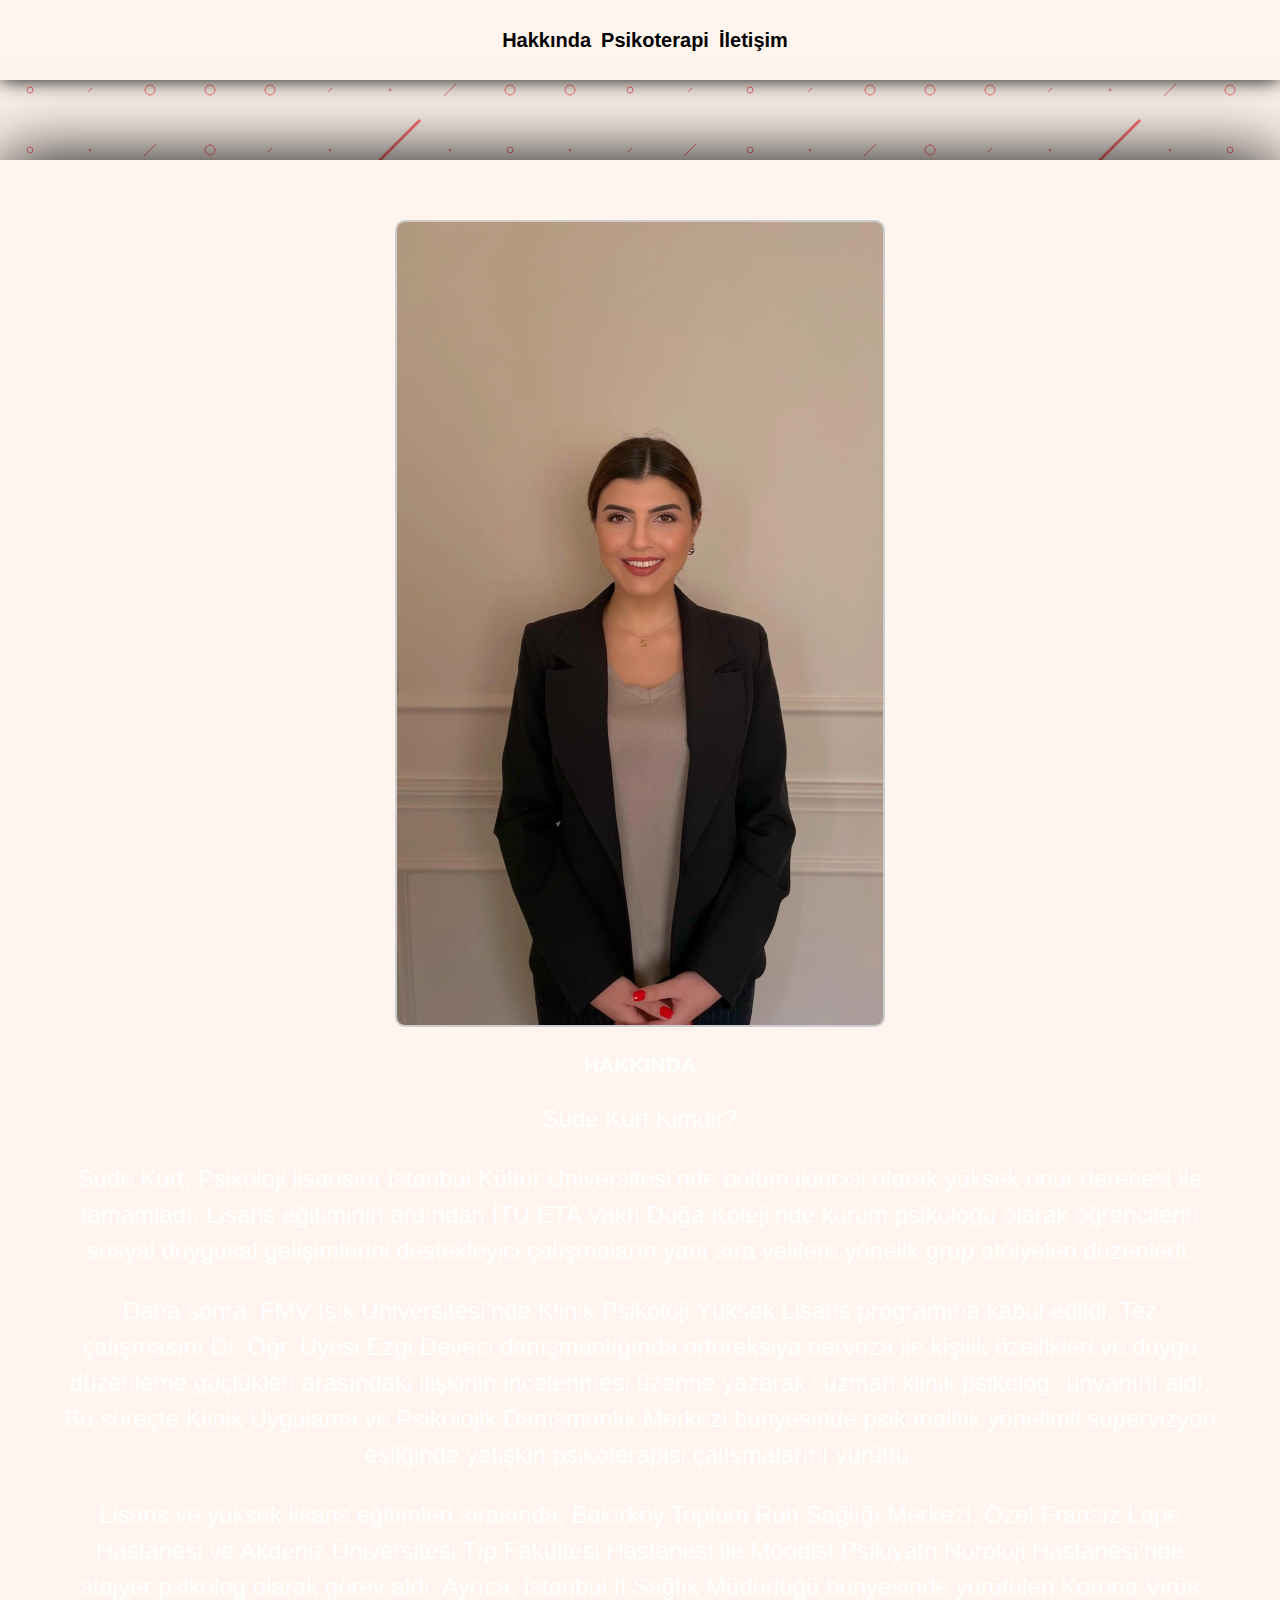
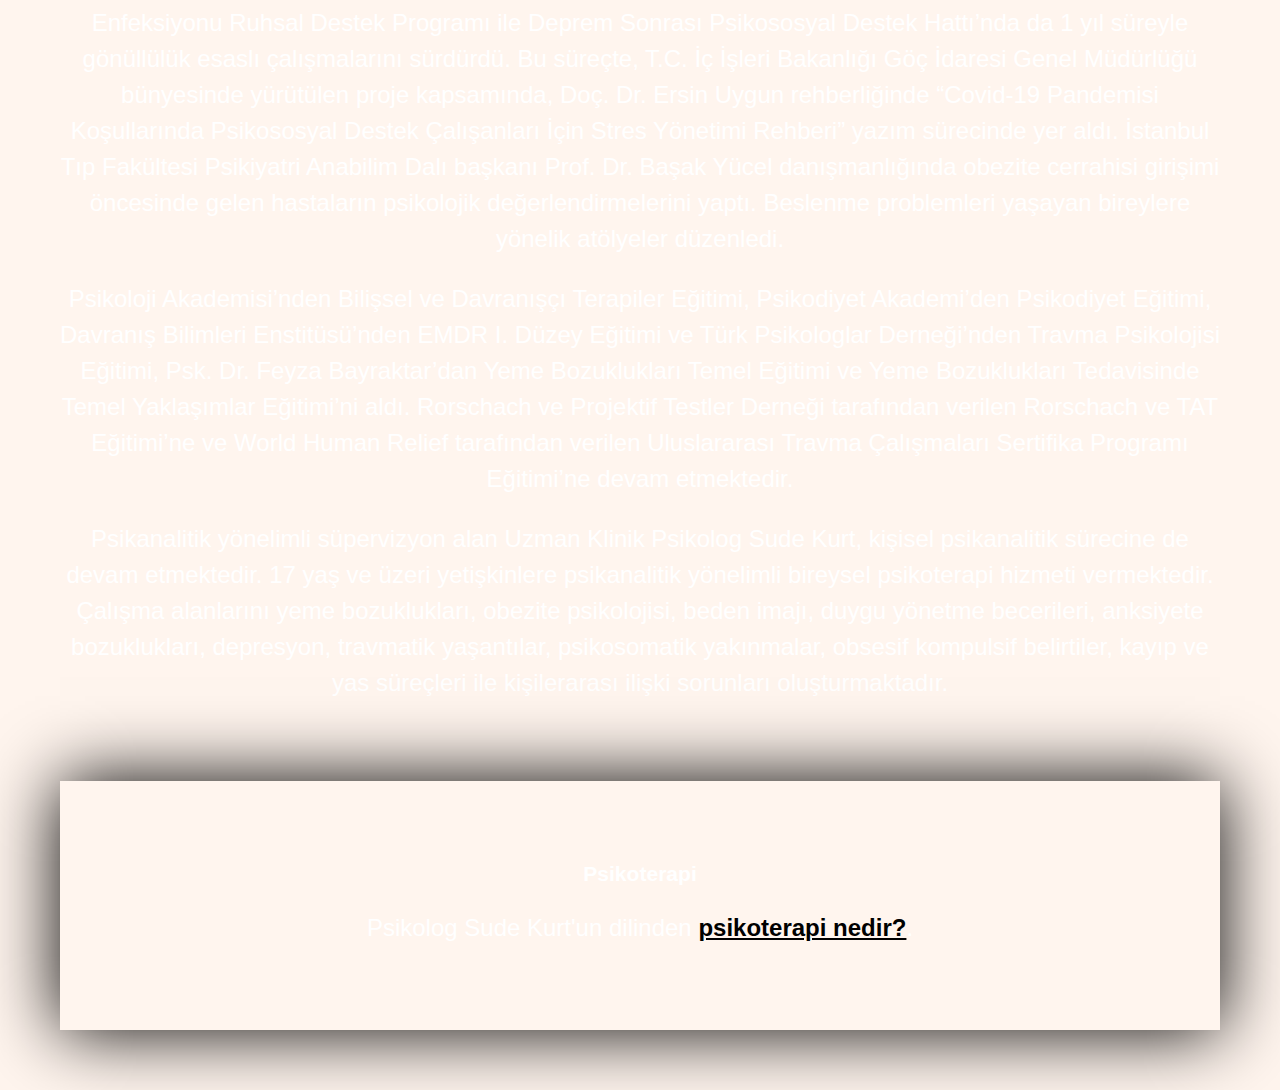
<file: index.html>
<!DOCTYPE html>
<html>
<head>
  <link rel="stylesheet" href="styles.css">
  <title>Psikolog Sude Karakurt</title>
  <meta name="description" content="Psikolog Sude Kurt, İstanbul Beşiktaş'ta uzman klinik psikolog olarak hizmet vermektedir. Psikoterapi, danışmanlık ve diğer hizmetler hakkında detaylı bilgi alabilirsiniz.">
  <meta name="keywords" content="Psikolog, Sude Kurt, İstanbul, Beşiktaş, psikoterapi, danışmanlık">
  <meta name="author" content="Sude Kurt">
  <meta charset="UTF-8">
  <meta name="viewport" content="width=device-width, initial-scale=1, shrink-to-fit=no">
    <meta name="robots" content="index,follow">
    <meta name="viewport" content="width=device-width, initial-scale=1.0">
    <meta http-equiv="X-UA-Compatible" content="IE=edge">
    <meta http-equiv="Content-Security-Policy" content="upgrade-insecure-requests">
    <link rel="canonical" href="https://www.usakarkhepsikoloji.com/hakkımda">
    <link rel="stylesheet" href="https://stackpath.bootstrapcdn.com/bootstrap/4.5.0/css/bootstrap.min.css" integrity="sha384-9aIt2nRpC12Uk9gS9baDl411NQApFmC26EwAOH8WgZl5MYYxFfc+NcPb1dKGj7Sk" crossorigin="anonymous">
    <link rel="stylesheet" type="text/css" href="style.css">
    <link rel="shortcut icon" type="image/x-icon" href="favicon.ico">
</head>
  <body>

    <nav style="background-color: #fff5ee ; padding: 10px;">
  <div style="display: flex; align-items: center; justify-content: space-between;">
    <ul style="list-style-type: none; margin: 0; padding: 0; display: flex;">
      
      <li><a href="index.html" style="color: black; margin-left: 10px;"><b>Hakkında</b></a></li>
      <li><a href="service.html" style="color: black; margin-left: 10px;"><b>Psikoterapi</b></a></li>
      <li><a href="contact.html" style="color: black; margin-left: 10px;"><b>İletişim</b></a></li>
    </ul>
  </div>
</nav>

    
<div class="container mt-5">
  <section id="about">
    <section style="text-align: center; font-size:large">
      <div style="text-align:center;">
        <div style="position:relative; display:inline-block;">
          <img src="pic1.webp" style="border: 2px solid #ccc; border-radius: 10px; max-width: 50%; height: auto;">
        </div>
          </div>
        <h3>HAKKINDA</h3>
      <p>Sude Kurt Kimdir?</p>
        <p>Sude Kurt, Psikoloji lisansını İstanbul Kültür Üniversitesi’nde bölüm ikincisi olarak yüksek onur derecesi ile tamamladı. Lisans eğitiminin ardından İTÜ ETA Vakfı Doğa Koleji’nde kurum psikoloğu olarak öğrencilerin sosyal duygusal gelişimlerini destekleyici çalışmaların yanı sıra velilere yönelik grup atölyeleri düzenledi.</p>
        <p>Daha sonra, FMV Işık Üniversitesi’nde Klinik Psikoloji Yüksek Lisans programına kabul edildi. Tez çalışmasını Dr. Öğr. Üyesi Ezgi Deveci danışmanlığında ortoreksiya nervoza ile kişilik özellikleri ve duygu düzenleme güçlükleri arasındaki ilişkinin incelenmesi üzerine yazarak ‘’uzman klinik psikolog’’ unvanını aldı. Bu süreçte Klinik Uygulama ve Psikolojik Danışmanlık Merkezi bünyesinde psikanalitik yönelimli süpervizyon eşliğinde yetişkin psikoterapisi çalışmalarını yürüttü.</p>
        <p>Lisans ve yüksek lisans eğitimleri sırasında; Bakırköy Toplum Ruh Sağlığı Merkezi, Özel Fransız Lape Hastanesi ve Akdeniz Üniversitesi Tıp Fakültesi Hastanesi ile Moodist Psikiyatri Nöroloji Hastanesi’nde stajyer psikolog olarak görev aldı. Ayrıca, İstanbul İl Sağlık Müdürlüğü bünyesinde yürütülen Korona Virüs Enfeksiyonu Ruhsal Destek Programı ile Deprem Sonrası Psikososyal Destek Hattı’nda da 1 yıl süreyle gönüllülük esaslı çalışmalarını sürdürdü. Bu süreçte, T.C. İç İşleri Bakanlığı Göç İdaresi Genel Müdürlüğü bünyesinde yürütülen proje kapsamında, Doç. Dr. Ersin Uygun rehberliğinde “Covid-19 Pandemisi Koşullarında Psikososyal Destek Çalışanları İçin Stres Yönetimi Rehberi” yazım sürecinde yer aldı. İstanbul Tıp Fakültesi Psikiyatri Anabilim Dalı başkanı Prof. Dr. Başak Yücel danışmanlığında obezite cerrahisi girişimi öncesinde gelen hastaların psikolojik değerlendirmelerini yaptı. Beslenme problemleri yaşayan bireylere yönelik atölyeler düzenledi.</p>
        
      <p>Psikoloji Akademisi’nden Bilişsel ve Davranışçı Terapiler Eğitimi, Psikodiyet Akademi’den Psikodiyet Eğitimi, Davranış Bilimleri Enstitüsü’nden EMDR I. Düzey Eğitimi ve Türk Psikologlar Derneği’nden Travma Psikolojisi Eğitimi, Psk. Dr. Feyza Bayraktar’dan Yeme Bozuklukları Temel Eğitimi ve Yeme Bozuklukları Tedavisinde Temel Yaklaşımlar Eğitimi’ni aldı. Rorschach ve Projektif Testler Derneği tarafından verilen Rorschach ve TAT Eğitimi’ne ve World Human Relief tarafından verilen Uluslararası Travma Çalışmaları Sertifika Programı Eğitimi’ne devam etmektedir.</p>
        
    <p>Psikanalitik yönelimli süpervizyon alan Uzman Klinik Psikolog Sude Kurt, kişisel psikanalitik sürecine de devam etmektedir. 17 yaş ve üzeri yetişkinlere psikanalitik yönelimli bireysel psikoterapi hizmeti vermektedir. Çalışma alanlarını yeme bozuklukları, obezite psikolojisi, beden imajı, duygu yönetme becerileri, anksiyete bozuklukları, depresyon, travmatik yaşantılar, psikosomatik yakınmalar, obsesif kompulsif belirtiler, kayıp ve yas süreçleri ile kişilerarası ilişki sorunları oluşturmaktadır.
        </p>

        <div class="container mt-5">
    <section id="more">
      <section style="text-align: center; font-size:large">
        <div style="text-align:center;">
          </div>
        <h3>Psikoterapi</h3>
        <p> Psikolog Sude Kurt'un dilinden <strong><a href="service.html" style="color:black; font-weight:bold;">psikoterapi nedir?</a></strong>.</p>        
        </p>
        <script src="script.js"></script>
</body>
</html>
</file>
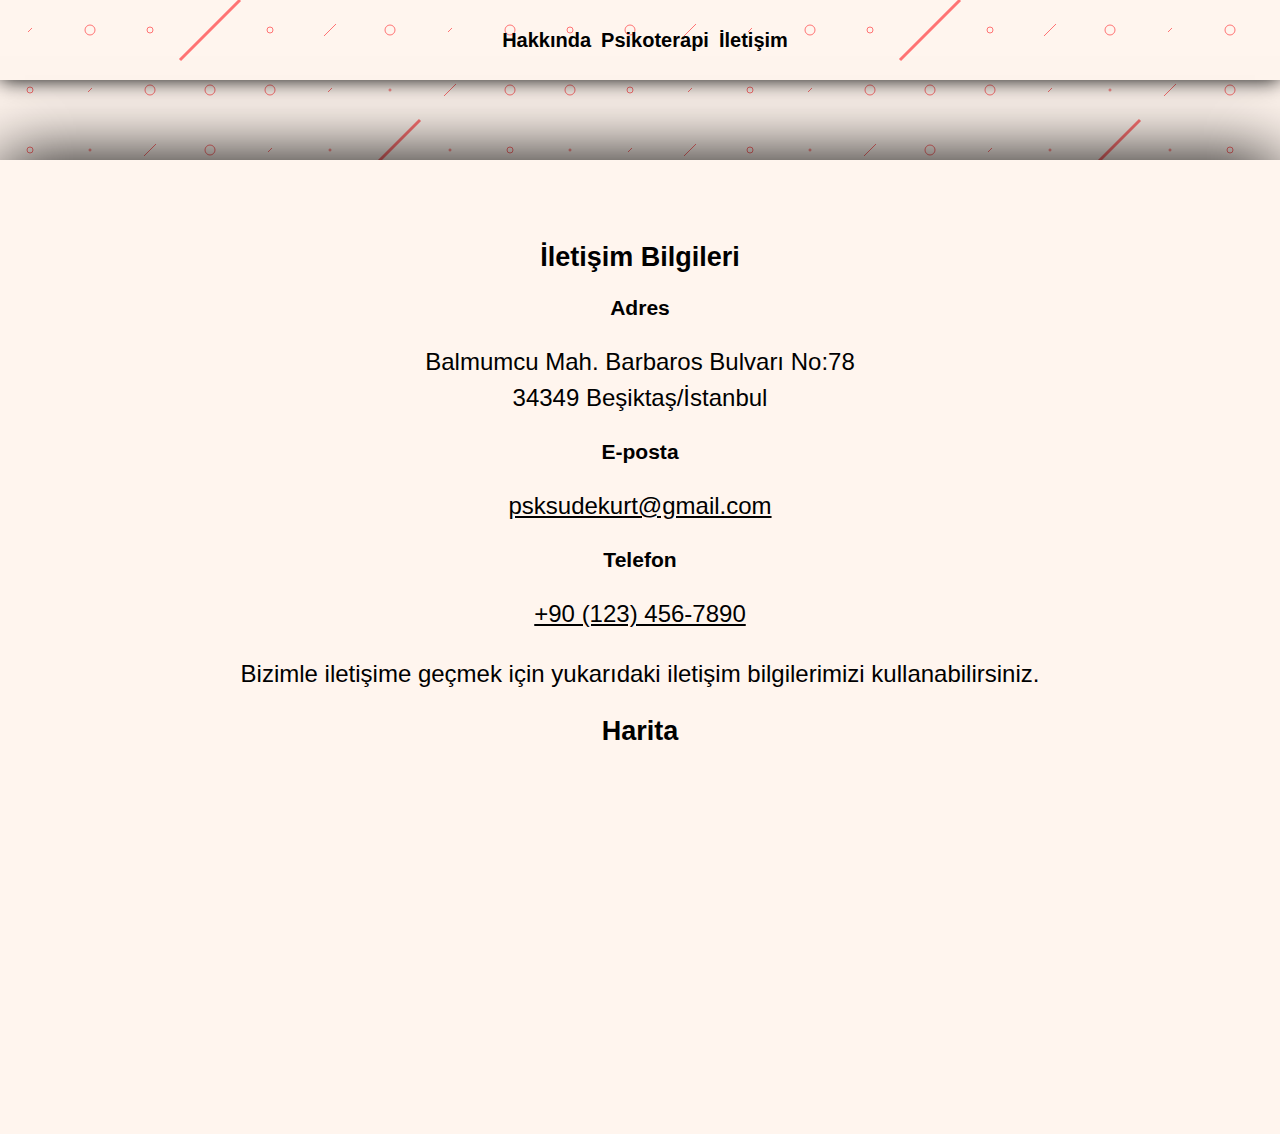
<file: contact.html>
<!DOCTYPE html>
<html>
<head>
  <link rel="stylesheet" href="styles.css">
  <title>Psikolog Şablonu</title>
  <!DOCTYPE html>
  <html lang="en">
  <head>
    <link rel="stylesheet" href="styles.css">
    <title>Psikolog Sude Karakurt</title>
    <meta name="description" content="Psikolog Sude Kurt, İstanbul Beşiktaş'ta uzman klinik psikolog olarak hizmet vermektedir. Psikoterapi, danışmanlık ve diğer hizmetler hakkında detaylı bilgi alabilirsiniz.">
    <meta name="keywords" content="Psikolog, Sude Kurt, İstanbul, Beşiktaş, psikoterapi, danışmanlık">
    <meta name="author" content="Sude Kurt">
    <meta charset="UTF-8">
    <meta name="viewport" content="width=device-width, initial-scale=1, shrink-to-fit=no">
      <meta name="robots" content="index,follow">
      <meta name="viewport" content="width=device-width, initial-scale=1.0">
      <meta http-equiv="X-UA-Compatible" content="IE=edge">
      <meta http-equiv="Content-Security-Policy" content="upgrade-insecure-requests">
      <link rel="canonical" href="https://www.usakarkhepsikoloji.com/hakkımda">
      <link rel="stylesheet" href="https://stackpath.bootstrapcdn.com/bootstrap/4.5.0/css/bootstrap.min.css" integrity="sha384-9aIt2nRpC12Uk9gS9baDl411NQApFmC26EwAOH8WgZl5MYYxFfc+NcPb1dKGj7Sk" crossorigin="anonymous">
      <link rel="stylesheet" type="text/css" href="style.css">
      <link rel="shortcut icon" type="image/x-icon" href="favicon.ico">
  </head>
  <body>

    <nav style="background-color: transparent; padding: 10px;">
  <div style="display: flex; align-items: center; justify-content: space-between;">
    <ul style="list-style-type: none; margin: 0; padding: 0; display: flex;">
      
      <li><a href="index.html" style="color: black; margin-left: 10px;"><b>Hakkında</b></a></li>
      <li><a href="service.html" style="color: black; margin-left: 10px;"><b>Psikoterapi</b></a></li>
      <li><a href="contact.html" style="color: black; margin-left: 10px;"><b>İletişim</b></a></li>
    </ul>
  </div>
</nav>
        <script src="script.js"></script>
  <div class="container mt-5">
    <section id="about">
      <section style="text-align: center; font-size:large">
        <div style="text-align:center;">
            <section class="contact-info">
                <h2 style="color: black;">İletişim Bilgileri</h2>
              
                <div class="info-item">
                  <h3 style="color: black;">Adres</h3>
                  <p style="color: black;">Balmumcu Mah. Barbaros Bulvarı No:78<br>34349 Beşiktaş/İstanbul</p>
                </div>
              
                <div class="info-item">
                  <h3 style="color: black;">E-posta</h3>
                  <p style="color: black;"><a href="mailto:psksudekurt@gmail.com" style="color: black;">psksudekurt@gmail.com</a></p>
                </div>
                
                <div class="info-item">
                  <h3 style="color: black">Telefon</h3>
                  <p style="color: black;"><a href="tel:+901234567890" style="color: black;">+90 (123) 456-7890</a></p>
                </div>
              
                <p style="color: black;">Bizimle iletişime geçmek için yukarıdaki iletişim bilgilerimizi kullanabilirsiniz.</p>
              </section>
        <section class="map">
          <section>
            <h2 style="color:black">Harita</h2>
            <div style="overflow:hidden;">
              <iframe src="https://www.google.com/maps/embed?pb=!1m18!1m12!1m3!1d3008.3109371834626!2d29.009522751412636!3d41.06219547919376!2m3!1f0!2f0!3f0!3m2!1i1024!2i768!4f13.1!3m3!1m2!1s0x14cab64d9ae73f29%3A0xb8d964f90c84e775!2zQmFsbXVtY3UsIEJhcmJhcm9zIEJsdi4gTm86NzgsIDM0MzQ5IEJlxZ9pa3RhxZ8vxLBzdGFuYnVs!5e0!3m2!1str!2str!4v1677426705956!5m2!1str!2str" width="100%" height="300" style="border:0;" allowfullscreen="" loading="lazy" referrerpolicy="no-referrer-when-downgrade"></iframe>
            </div>
          </section>
          
    </body>
</html>
</file>
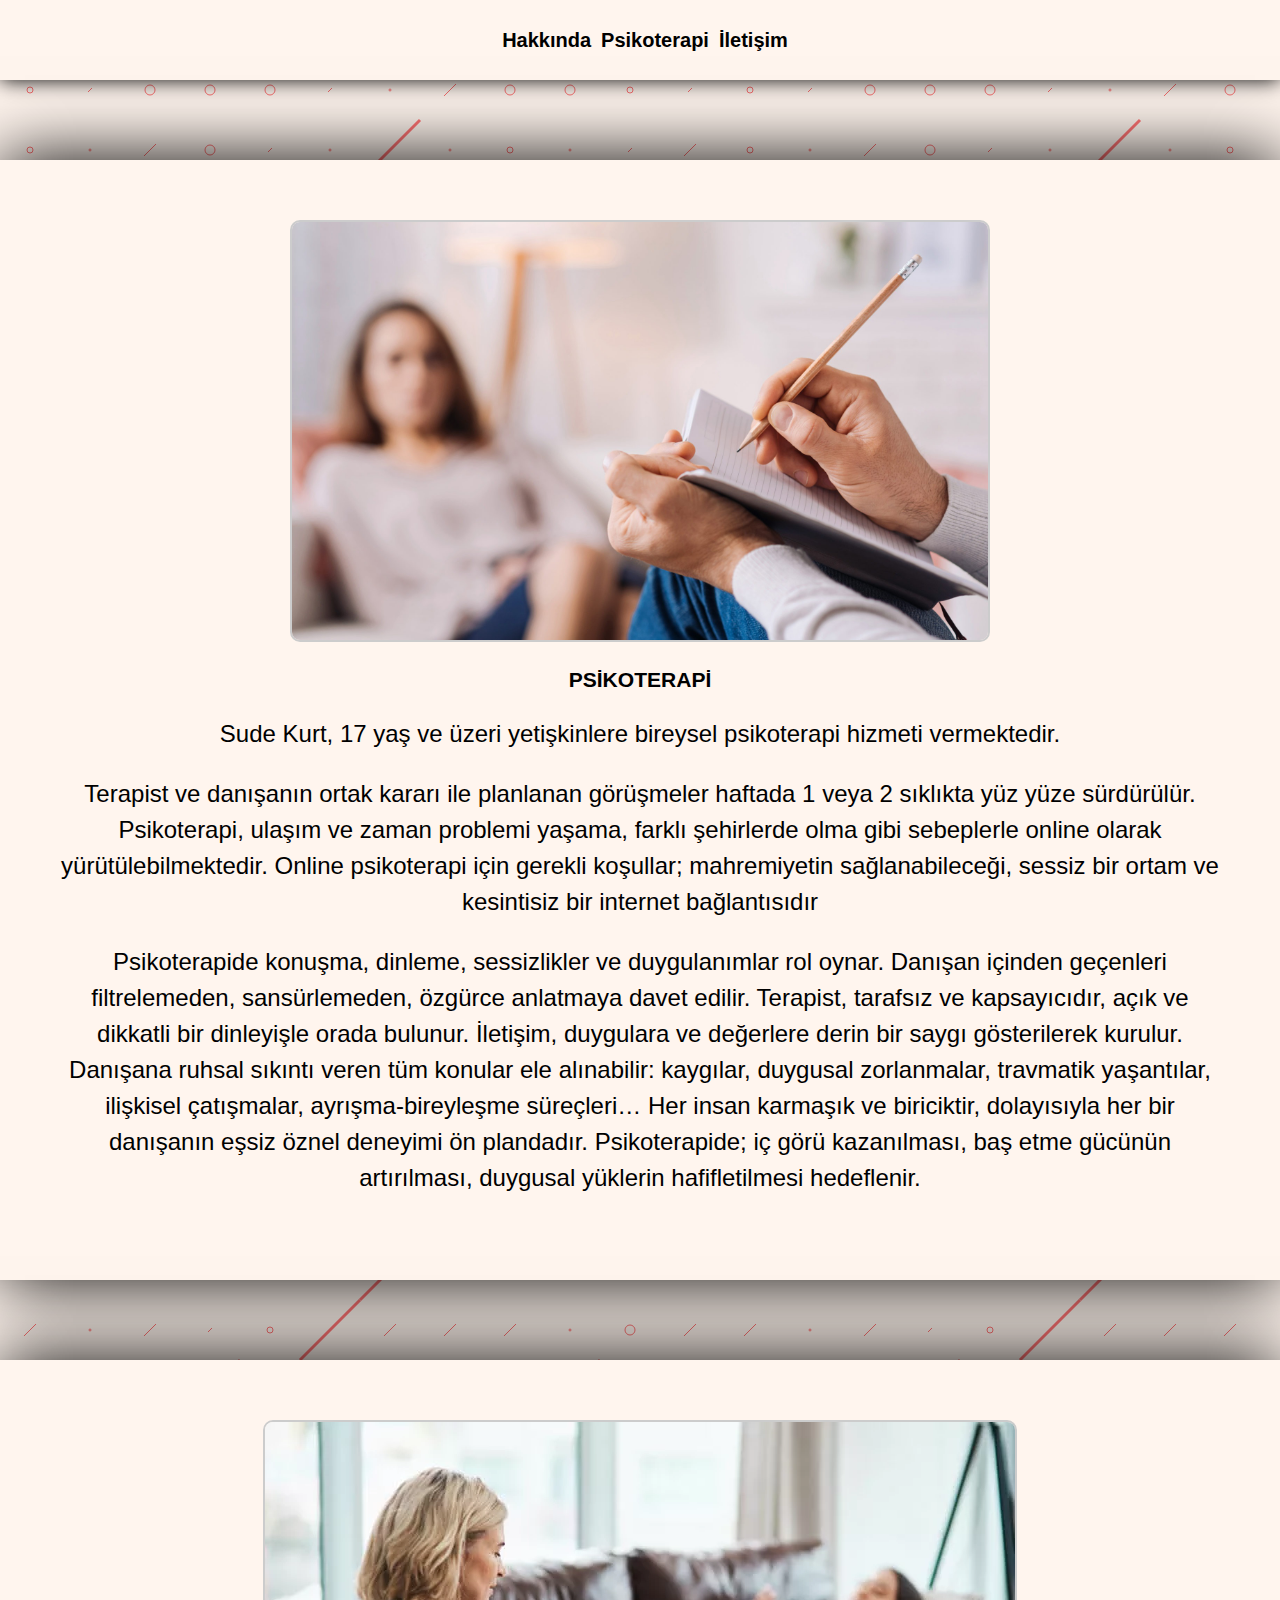
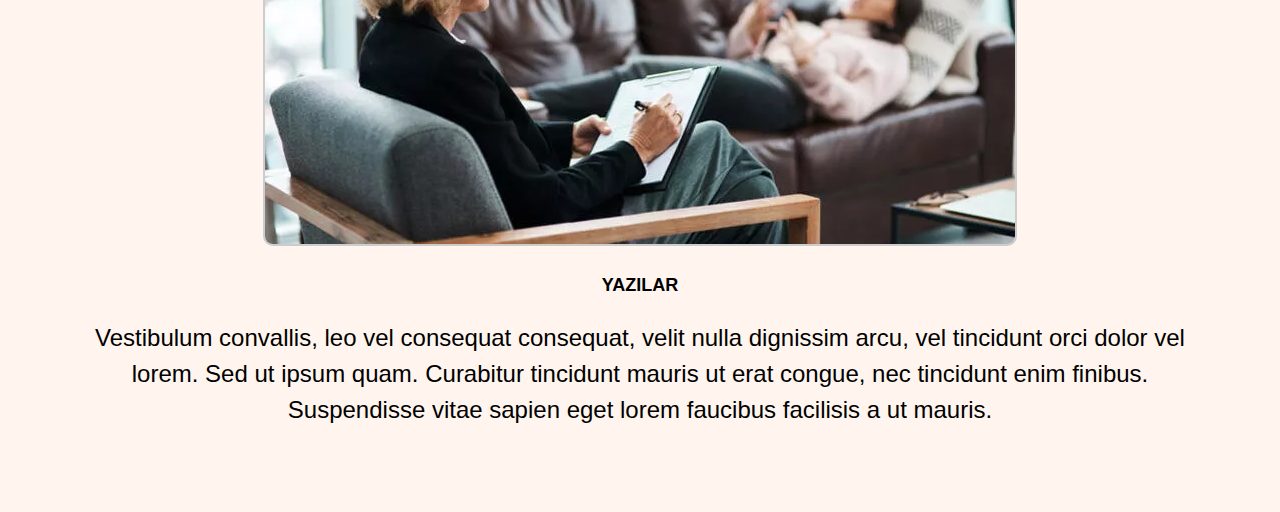
<file: service.html>
<!DOCTYPE html>
<html>
<head>
  <link rel="stylesheet" href="styles.css">
  <title>Psikolog Sude Karakurt</title>
  <meta name="description" content="Psikolog Sude Kurt, İstanbul Beşiktaş'ta uzman klinik psikolog olarak hizmet vermektedir. Psikoterapi, danışmanlık ve diğer hizmetler hakkında detaylı bilgi alabilirsiniz.">
  <meta name="keywords" content="Psikolog, Sude Kurt, İstanbul, Beşiktaş, psikoterapi, danışmanlık">
  <meta name="author" content="Sude Kurt">
  <meta charset="UTF-8">
  <meta name="viewport" content="width=device-width, initial-scale=1, shrink-to-fit=no">
    <meta name="robots" content="index,follow">
    <meta name="viewport" content="width=device-width, initial-scale=1.0">
    <meta http-equiv="X-UA-Compatible" content="IE=edge">
    <meta http-equiv="Content-Security-Policy" content="upgrade-insecure-requests">
    <link rel="canonical" href="https://www.usakarkhepsikoloji.com/hakkımda">
    <link rel="stylesheet" href="https://stackpath.bootstrapcdn.com/bootstrap/4.5.0/css/bootstrap.min.css" integrity="sha384-9aIt2nRpC12Uk9gS9baDl411NQApFmC26EwAOH8WgZl5MYYxFfc+NcPb1dKGj7Sk" crossorigin="anonymous">
    <link rel="stylesheet" type="text/css" href="style.css">
    <link rel="shortcut icon" type="image/x-icon" href="favicon.ico">
   
  </head>
  <body>

    <nav style="background-color: #fff5ee ; padding: 10px;">
      <div style="display: flex; align-items: center; justify-content: space-between;">
        <ul style="list-style-type: none; margin: 0; padding: 0; display: flex;">
      
      <li><a href="index.html" style="color: black; margin-left: 10px;"><b>Hakkında</b></a></li>
      <li><a href="service.html" style="color: black; margin-left: 10px;"><b>Psikoterapi</b></a></li>
      <li><a href="contact.html" style="color: black; margin-left: 10px;"><b>İletişim</b></a></li>
    </ul>
  </div>
</nav>
        <div class="container mt-5">
          <section id="psiko">
            <section style="text-align: center; font-size:large">
              <div style="text-align:center;">
                <img src="ornek1.jpg" style="border: 2px solid #ccc; border-radius: 10px; max-width: 60%; height: auto;">
                </div>
              <h3 style="color: black">PSİKOTERAPİ</h3>
              <p style="color: black">Sude Kurt, 17 yaş ve üzeri yetişkinlere bireysel psikoterapi hizmeti vermektedir.</p>
              <p style="color: black"> Terapist ve danışanın ortak kararı ile planlanan görüşmeler haftada 1 veya 2 sıklıkta yüz yüze sürdürülür. Psikoterapi, ulaşım ve zaman problemi yaşama, farklı şehirlerde olma gibi sebeplerle online olarak yürütülebilmektedir. Online psikoterapi için gerekli koşullar; mahremiyetin sağlanabileceği, sessiz bir ortam ve kesintisiz bir internet bağlantısıdır</p>
              <P style="color: black">Psikoterapide konuşma, dinleme, sessizlikler ve duygulanımlar rol oynar. Danışan içinden geçenleri filtrelemeden, sansürlemeden, özgürce anlatmaya davet edilir. Terapist, tarafsız ve kapsayıcıdır, açık ve dikkatli bir dinleyişle orada bulunur. İletişim, duygulara ve değerlere derin bir saygı gösterilerek kurulur. Danışana ruhsal sıkıntı veren tüm konular ele alınabilir: kaygılar, duygusal zorlanmalar, travmatik yaşantılar, ilişkisel çatışmalar, ayrışma-bireyleşme süreçleri… Her insan karmaşık ve biriciktir, dolayısıyla her bir danışanın eşsiz öznel deneyimi ön plandadır. Psikoterapide; iç görü kazanılması, baş etme gücünün artırılması, duygusal yüklerin hafifletilmesi hedeflenir.</P>    
              
    </div>
  <div class="container mt-5">
    <section id="write">
      <section style="text-align: center; font-size:large">
        <div style="text-align:center;">
          </div>
          <img src="ornek2.webp" alt="" style="border: 2px solid #ccc; border-radius: 10px; max-width: 100%; height: auto;">
          <H4 style="color: black">YAZILAR</H4>
          <p style="color: black">Vestibulum convallis, leo vel consequat consequat, velit nulla dignissim arcu, vel tincidunt orci dolor vel lorem. Sed ut ipsum quam. Curabitur tincidunt mauris ut erat congue, nec tincidunt enim finibus. Suspendisse vitae sapien eget lorem faucibus facilisis a ut mauris.</p>
        </body>
        </html>
</file>
<file: styles.css>
body {
  background-color: #BF4C41;
  margin: 0;
  padding: 0;
  font-family: sans-serif;
  color: #FFFFFF;
  max-width: 100%;
}


.info-item p a {
  color: white;
}
  
  
nav {
  background-color: #BF4C41;
  color: white;
  display: flex;
  flex-direction: column;
  justify-content: center;
  align-items: center;
  padding: 10px 5px;
  box-shadow: 0px 2px 5px rgba(0, 0, 0, 0.1);
}

nav p {
  font-size: 1.2em;
  font-weight: bold;
}

  
  nav h3 {
    margin: 0;
    font-size: 20px;
  }
  
  nav a {
    color: white;
    text-decoration: none;
    font-size: 20px;
  }
  
  nav a:hover {
    text-decoration: underline;
  }
  
  .container {
    max-width: 100%;
    margin: 0 auto;
    padding: 5% 3%;
    text-align: center
  }
</file>
<file: style.css>
body {
background-image: url("data:image/svg+xml,%3csvg xmlns='http://www.w3.org/2000/svg' version='1.1' xmlns:xlink='http://www.w3.org/1999/xlink' xmlns:svgjs='http://svgjs.com/svgjs' width='1440' height='560' preserveAspectRatio='none' viewBox='0 0 1440 560'%3e%3cg mask='url(%26quot%3b%23SvgjsMask1057%26quot%3b)' fill='none'%3e%3crect width='1440' height='560' x='0' y='0' fill='rgba(255%2c 245%2c 238%2c 1)'%3e%3c/rect%3e%3cuse xlink:href='%23SvgjsSymbol1064' x='0' y='0'%3e%3c/use%3e%3cuse xlink:href='%23SvgjsSymbol1064' x='720' y='0'%3e%3c/use%3e%3c/g%3e%3cdefs%3e%3cmask id='SvgjsMask1057'%3e%3crect width='1440' height='560' fill='white'%3e%3c/rect%3e%3c/mask%3e%3cpath d='M-1 0 a1 1 0 1 0 2 0 a1 1 0 1 0 -2 0z' id='SvgjsPath1062'%3e%3c/path%3e%3cpath d='M-3 0 a3 3 0 1 0 6 0 a3 3 0 1 0 -6 0z' id='SvgjsPath1059'%3e%3c/path%3e%3cpath d='M-5 0 a5 5 0 1 0 10 0 a5 5 0 1 0 -10 0z' id='SvgjsPath1061'%3e%3c/path%3e%3cpath d='M2 -2 L-2 2z' id='SvgjsPath1058'%3e%3c/path%3e%3cpath d='M6 -6 L-6 6z' id='SvgjsPath1060'%3e%3c/path%3e%3cpath d='M30 -30 L-30 30z' id='SvgjsPath1063'%3e%3c/path%3e%3c/defs%3e%3csymbol id='SvgjsSymbol1064'%3e%3cuse xlink:href='%23SvgjsPath1058' x='30' y='30' stroke='rgba(255%2c 115%2c 115%2c 1)'%3e%3c/use%3e%3cuse xlink:href='%23SvgjsPath1059' x='30' y='90' stroke='rgba(255%2c 115%2c 115%2c 1)'%3e%3c/use%3e%3cuse xlink:href='%23SvgjsPath1059' x='30' y='150' stroke='rgba(255%2c 115%2c 115%2c 1)'%3e%3c/use%3e%3cuse xlink:href='%23SvgjsPath1060' x='30' y='210' stroke='rgba(255%2c 115%2c 115%2c 1)'%3e%3c/use%3e%3cuse xlink:href='%23SvgjsPath1061' x='30' y='270' stroke='rgba(255%2c 115%2c 115%2c 1)'%3e%3c/use%3e%3cuse xlink:href='%23SvgjsPath1058' x='30' y='330' stroke='rgba(255%2c 115%2c 115%2c 1)'%3e%3c/use%3e%3cuse xlink:href='%23SvgjsPath1060' x='30' y='390' stroke='rgba(255%2c 115%2c 115%2c 1)'%3e%3c/use%3e%3cuse xlink:href='%23SvgjsPath1062' x='30' y='450' stroke='rgba(255%2c 115%2c 115%2c 1)'%3e%3c/use%3e%3cuse xlink:href='%23SvgjsPath1063' x='30' y='510' stroke='rgba(255%2c 115%2c 115%2c 1)' stroke-width='3'%3e%3c/use%3e%3cuse xlink:href='%23SvgjsPath1063' x='30' y='570' stroke='rgba(255%2c 115%2c 115%2c 1)' stroke-width='3'%3e%3c/use%3e%3cuse xlink:href='%23SvgjsPath1061' x='90' y='30' stroke='rgba(255%2c 115%2c 115%2c 1)'%3e%3c/use%3e%3cuse xlink:href='%23SvgjsPath1058' x='90' y='90' stroke='rgba(255%2c 115%2c 115%2c 1)'%3e%3c/use%3e%3cuse xlink:href='%23SvgjsPath1062' x='90' y='150' stroke='rgba(255%2c 115%2c 115%2c 1)'%3e%3c/use%3e%3cuse xlink:href='%23SvgjsPath1062' x='90' y='210' stroke='rgba(255%2c 115%2c 115%2c 1)'%3e%3c/use%3e%3cuse xlink:href='%23SvgjsPath1060' x='90' y='270' stroke='rgba(255%2c 115%2c 115%2c 1)'%3e%3c/use%3e%3cuse xlink:href='%23SvgjsPath1061' x='90' y='330' stroke='rgba(255%2c 115%2c 115%2c 1)'%3e%3c/use%3e%3cuse xlink:href='%23SvgjsPath1059' x='90' y='390' stroke='rgba(255%2c 115%2c 115%2c 1)'%3e%3c/use%3e%3cuse xlink:href='%23SvgjsPath1061' x='90' y='450' stroke='rgba(255%2c 115%2c 115%2c 1)'%3e%3c/use%3e%3cuse xlink:href='%23SvgjsPath1061' x='90' y='510' stroke='rgba(255%2c 115%2c 115%2c 1)'%3e%3c/use%3e%3cuse xlink:href='%23SvgjsPath1060' x='90' y='570' stroke='rgba(255%2c 115%2c 115%2c 1)'%3e%3c/use%3e%3cuse xlink:href='%23SvgjsPath1059' x='150' y='30' stroke='rgba(255%2c 115%2c 115%2c 1)'%3e%3c/use%3e%3cuse xlink:href='%23SvgjsPath1061' x='150' y='90' stroke='rgba(255%2c 115%2c 115%2c 1)'%3e%3c/use%3e%3cuse xlink:href='%23SvgjsPath1060' x='150' y='150' stroke='rgba(255%2c 115%2c 115%2c 1)'%3e%3c/use%3e%3cuse xlink:href='%23SvgjsPath1060' x='150' y='210' stroke='rgba(255%2c 115%2c 115%2c 1)'%3e%3c/use%3e%3cuse xlink:href='%23SvgjsPath1060' x='150' y='270' stroke='rgba(255%2c 115%2c 115%2c 1)'%3e%3c/use%3e%3cuse xlink:href='%23SvgjsPath1060' x='150' y='330' stroke='rgba(255%2c 115%2c 115%2c 1)'%3e%3c/use%3e%3cuse xlink:href='%23SvgjsPath1059' x='150' y='390' stroke='rgba(255%2c 115%2c 115%2c 1)'%3e%3c/use%3e%3cuse xlink:href='%23SvgjsPath1059' x='150' y='450' stroke='rgba(255%2c 115%2c 115%2c 1)'%3e%3c/use%3e%3cuse xlink:href='%23SvgjsPath1059' x='150' y='510' stroke='rgba(255%2c 115%2c 115%2c 1)'%3e%3c/use%3e%3cuse xlink:href='%23SvgjsPath1061' x='150' y='570' stroke='rgba(255%2c 115%2c 115%2c 1)'%3e%3c/use%3e%3cuse xlink:href='%23SvgjsPath1063' x='210' y='30' stroke='rgba(255%2c 115%2c 115%2c 1)' stroke-width='3'%3e%3c/use%3e%3cuse xlink:href='%23SvgjsPath1061' x='210' y='90' stroke='rgba(255%2c 115%2c 115%2c 1)'%3e%3c/use%3e%3cuse xlink:href='%23SvgjsPath1061' x='210' y='150' stroke='rgba(255%2c 115%2c 115%2c 1)'%3e%3c/use%3e%3cuse xlink:href='%23SvgjsPath1058' x='210' y='210' stroke='rgba(255%2c 115%2c 115%2c 1)'%3e%3c/use%3e%3cuse xlink:href='%23SvgjsPath1063' x='210' y='270' stroke='rgba(255%2c 115%2c 115%2c 1)' stroke-width='3'%3e%3c/use%3e%3cuse xlink:href='%23SvgjsPath1059' x='210' y='330' stroke='rgba(255%2c 115%2c 115%2c 1)'%3e%3c/use%3e%3cuse xlink:href='%23SvgjsPath1058' x='210' y='390' stroke='rgba(255%2c 115%2c 115%2c 1)'%3e%3c/use%3e%3cuse xlink:href='%23SvgjsPath1061' x='210' y='450' stroke='rgba(255%2c 115%2c 115%2c 1)'%3e%3c/use%3e%3cuse xlink:href='%23SvgjsPath1062' x='210' y='510' stroke='rgba(255%2c 115%2c 115%2c 1)'%3e%3c/use%3e%3cuse xlink:href='%23SvgjsPath1058' x='210' y='570' stroke='rgba(255%2c 115%2c 115%2c 1)'%3e%3c/use%3e%3cuse xlink:href='%23SvgjsPath1059' x='270' y='30' stroke='rgba(255%2c 115%2c 115%2c 1)'%3e%3c/use%3e%3cuse xlink:href='%23SvgjsPath1061' x='270' y='90' stroke='rgba(255%2c 115%2c 115%2c 1)'%3e%3c/use%3e%3cuse xlink:href='%23SvgjsPath1058' x='270' y='150' stroke='rgba(255%2c 115%2c 115%2c 1)'%3e%3c/use%3e%3cuse xlink:href='%23SvgjsPath1059' x='270' y='210' stroke='rgba(255%2c 115%2c 115%2c 1)'%3e%3c/use%3e%3cuse xlink:href='%23SvgjsPath1061' x='270' y='270' stroke='rgba(255%2c 115%2c 115%2c 1)'%3e%3c/use%3e%3cuse xlink:href='%23SvgjsPath1058' x='270' y='330' stroke='rgba(255%2c 115%2c 115%2c 1)'%3e%3c/use%3e%3cuse xlink:href='%23SvgjsPath1060' x='270' y='390' stroke='rgba(255%2c 115%2c 115%2c 1)'%3e%3c/use%3e%3cuse xlink:href='%23SvgjsPath1061' x='270' y='450' stroke='rgba(255%2c 115%2c 115%2c 1)'%3e%3c/use%3e%3cuse xlink:href='%23SvgjsPath1063' x='270' y='510' stroke='rgba(255%2c 115%2c 115%2c 1)' stroke-width='3'%3e%3c/use%3e%3cuse xlink:href='%23SvgjsPath1061' x='270' y='570' stroke='rgba(255%2c 115%2c 115%2c 1)'%3e%3c/use%3e%3cuse xlink:href='%23SvgjsPath1060' x='330' y='30' stroke='rgba(255%2c 115%2c 115%2c 1)'%3e%3c/use%3e%3cuse xlink:href='%23SvgjsPath1058' x='330' y='90' stroke='rgba(255%2c 115%2c 115%2c 1)'%3e%3c/use%3e%3cuse xlink:href='%23SvgjsPath1062' x='330' y='150' stroke='rgba(255%2c 115%2c 115%2c 1)'%3e%3c/use%3e%3cuse xlink:href='%23SvgjsPath1063' x='330' y='210' stroke='rgba(255%2c 115%2c 115%2c 1)' stroke-width='3'%3e%3c/use%3e%3cuse xlink:href='%23SvgjsPath1059' x='330' y='270' stroke='rgba(255%2c 115%2c 115%2c 1)'%3e%3c/use%3e%3cuse xlink:href='%23SvgjsPath1061' x='330' y='330' stroke='rgba(255%2c 115%2c 115%2c 1)'%3e%3c/use%3e%3cuse xlink:href='%23SvgjsPath1062' x='330' y='390' stroke='rgba(255%2c 115%2c 115%2c 1)'%3e%3c/use%3e%3cuse xlink:href='%23SvgjsPath1062' x='330' y='450' stroke='rgba(255%2c 115%2c 115%2c 1)'%3e%3c/use%3e%3cuse xlink:href='%23SvgjsPath1058' x='330' y='510' stroke='rgba(255%2c 115%2c 115%2c 1)'%3e%3c/use%3e%3cuse xlink:href='%23SvgjsPath1059' x='330' y='570' stroke='rgba(255%2c 115%2c 115%2c 1)'%3e%3c/use%3e%3cuse xlink:href='%23SvgjsPath1061' x='390' y='30' stroke='rgba(255%2c 115%2c 115%2c 1)'%3e%3c/use%3e%3cuse xlink:href='%23SvgjsPath1062' x='390' y='90' stroke='rgba(255%2c 115%2c 115%2c 1)'%3e%3c/use%3e%3cuse xlink:href='%23SvgjsPath1063' x='390' y='150' stroke='rgba(255%2c 115%2c 115%2c 1)' stroke-width='3'%3e%3c/use%3e%3cuse xlink:href='%23SvgjsPath1060' x='390' y='210' stroke='rgba(255%2c 115%2c 115%2c 1)'%3e%3c/use%3e%3cuse xlink:href='%23SvgjsPath1059' x='390' y='270' stroke='rgba(255%2c 115%2c 115%2c 1)'%3e%3c/use%3e%3cuse xlink:href='%23SvgjsPath1060' x='390' y='330' stroke='rgba(255%2c 115%2c 115%2c 1)'%3e%3c/use%3e%3cuse xlink:href='%23SvgjsPath1058' x='390' y='390' stroke='rgba(255%2c 115%2c 115%2c 1)'%3e%3c/use%3e%3cuse xlink:href='%23SvgjsPath1060' x='390' y='450' stroke='rgba(255%2c 115%2c 115%2c 1)'%3e%3c/use%3e%3cuse xlink:href='%23SvgjsPath1061' x='390' y='510' stroke='rgba(255%2c 115%2c 115%2c 1)'%3e%3c/use%3e%3cuse xlink:href='%23SvgjsPath1061' x='390' y='570' stroke='rgba(255%2c 115%2c 115%2c 1)'%3e%3c/use%3e%3cuse xlink:href='%23SvgjsPath1058' x='450' y='30' stroke='rgba(255%2c 115%2c 115%2c 1)'%3e%3c/use%3e%3cuse xlink:href='%23SvgjsPath1060' x='450' y='90' stroke='rgba(255%2c 115%2c 115%2c 1)'%3e%3c/use%3e%3cuse xlink:href='%23SvgjsPath1062' x='450' y='150' stroke='rgba(255%2c 115%2c 115%2c 1)'%3e%3c/use%3e%3cuse xlink:href='%23SvgjsPath1060' x='450' y='210' stroke='rgba(255%2c 115%2c 115%2c 1)'%3e%3c/use%3e%3cuse xlink:href='%23SvgjsPath1061' x='450' y='270' stroke='rgba(255%2c 115%2c 115%2c 1)'%3e%3c/use%3e%3cuse xlink:href='%23SvgjsPath1061' x='450' y='330' stroke='rgba(255%2c 115%2c 115%2c 1)'%3e%3c/use%3e%3cuse xlink:href='%23SvgjsPath1060' x='450' y='390' stroke='rgba(255%2c 115%2c 115%2c 1)'%3e%3c/use%3e%3cuse xlink:href='%23SvgjsPath1061' x='450' y='450' stroke='rgba(255%2c 115%2c 115%2c 1)'%3e%3c/use%3e%3cuse xlink:href='%23SvgjsPath1060' x='450' y='510' stroke='rgba(255%2c 115%2c 115%2c 1)'%3e%3c/use%3e%3cuse xlink:href='%23SvgjsPath1058' x='450' y='570' stroke='rgba(255%2c 115%2c 115%2c 1)'%3e%3c/use%3e%3cuse xlink:href='%23SvgjsPath1061' x='510' y='30' stroke='rgba(255%2c 115%2c 115%2c 1)'%3e%3c/use%3e%3cuse xlink:href='%23SvgjsPath1061' x='510' y='90' stroke='rgba(255%2c 115%2c 115%2c 1)'%3e%3c/use%3e%3cuse xlink:href='%23SvgjsPath1059' x='510' y='150' stroke='rgba(255%2c 115%2c 115%2c 1)'%3e%3c/use%3e%3cuse xlink:href='%23SvgjsPath1060' x='510' y='210' stroke='rgba(255%2c 115%2c 115%2c 1)'%3e%3c/use%3e%3cuse xlink:href='%23SvgjsPath1059' x='510' y='270' stroke='rgba(255%2c 115%2c 115%2c 1)'%3e%3c/use%3e%3cuse xlink:href='%23SvgjsPath1059' x='510' y='330' stroke='rgba(255%2c 115%2c 115%2c 1)'%3e%3c/use%3e%3cuse xlink:href='%23SvgjsPath1060' x='510' y='390' stroke='rgba(255%2c 115%2c 115%2c 1)'%3e%3c/use%3e%3cuse xlink:href='%23SvgjsPath1060' x='510' y='450' stroke='rgba(255%2c 115%2c 115%2c 1)'%3e%3c/use%3e%3cuse xlink:href='%23SvgjsPath1061' x='510' y='510' stroke='rgba(255%2c 115%2c 115%2c 1)'%3e%3c/use%3e%3cuse xlink:href='%23SvgjsPath1061' x='510' y='570' stroke='rgba(255%2c 115%2c 115%2c 1)'%3e%3c/use%3e%3cuse xlink:href='%23SvgjsPath1059' x='570' y='30' stroke='rgba(255%2c 115%2c 115%2c 1)'%3e%3c/use%3e%3cuse xlink:href='%23SvgjsPath1061' x='570' y='90' stroke='rgba(255%2c 115%2c 115%2c 1)'%3e%3c/use%3e%3cuse xlink:href='%23SvgjsPath1062' x='570' y='150' stroke='rgba(255%2c 115%2c 115%2c 1)'%3e%3c/use%3e%3cuse xlink:href='%23SvgjsPath1062' x='570' y='210' stroke='rgba(255%2c 115%2c 115%2c 1)'%3e%3c/use%3e%3cuse xlink:href='%23SvgjsPath1063' x='570' y='270' stroke='rgba(255%2c 115%2c 115%2c 1)' stroke-width='3'%3e%3c/use%3e%3cuse xlink:href='%23SvgjsPath1061' x='570' y='330' stroke='rgba(255%2c 115%2c 115%2c 1)'%3e%3c/use%3e%3cuse xlink:href='%23SvgjsPath1060' x='570' y='390' stroke='rgba(255%2c 115%2c 115%2c 1)'%3e%3c/use%3e%3cuse xlink:href='%23SvgjsPath1060' x='570' y='450' stroke='rgba(255%2c 115%2c 115%2c 1)'%3e%3c/use%3e%3cuse xlink:href='%23SvgjsPath1061' x='570' y='510' stroke='rgba(255%2c 115%2c 115%2c 1)'%3e%3c/use%3e%3cuse xlink:href='%23SvgjsPath1062' x='570' y='570' stroke='rgba(255%2c 115%2c 115%2c 1)'%3e%3c/use%3e%3cuse xlink:href='%23SvgjsPath1061' x='630' y='30' stroke='rgba(255%2c 115%2c 115%2c 1)'%3e%3c/use%3e%3cuse xlink:href='%23SvgjsPath1059' x='630' y='90' stroke='rgba(255%2c 115%2c 115%2c 1)'%3e%3c/use%3e%3cuse xlink:href='%23SvgjsPath1058' x='630' y='150' stroke='rgba(255%2c 115%2c 115%2c 1)'%3e%3c/use%3e%3cuse xlink:href='%23SvgjsPath1061' x='630' y='210' stroke='rgba(255%2c 115%2c 115%2c 1)'%3e%3c/use%3e%3cuse xlink:href='%23SvgjsPath1060' x='630' y='270' stroke='rgba(255%2c 115%2c 115%2c 1)'%3e%3c/use%3e%3cuse xlink:href='%23SvgjsPath1060' x='630' y='330' stroke='rgba(255%2c 115%2c 115%2c 1)'%3e%3c/use%3e%3cuse xlink:href='%23SvgjsPath1060' x='630' y='390' stroke='rgba(255%2c 115%2c 115%2c 1)'%3e%3c/use%3e%3cuse xlink:href='%23SvgjsPath1062' x='630' y='450' stroke='rgba(255%2c 115%2c 115%2c 1)'%3e%3c/use%3e%3cuse xlink:href='%23SvgjsPath1061' x='630' y='510' stroke='rgba(255%2c 115%2c 115%2c 1)'%3e%3c/use%3e%3cuse xlink:href='%23SvgjsPath1059' x='630' y='570' stroke='rgba(255%2c 115%2c 115%2c 1)'%3e%3c/use%3e%3cuse xlink:href='%23SvgjsPath1060' x='690' y='30' stroke='rgba(255%2c 115%2c 115%2c 1)'%3e%3c/use%3e%3cuse xlink:href='%23SvgjsPath1058' x='690' y='90' stroke='rgba(255%2c 115%2c 115%2c 1)'%3e%3c/use%3e%3cuse xlink:href='%23SvgjsPath1060' x='690' y='150' stroke='rgba(255%2c 115%2c 115%2c 1)'%3e%3c/use%3e%3cuse xlink:href='%23SvgjsPath1060' x='690' y='210' stroke='rgba(255%2c 115%2c 115%2c 1)'%3e%3c/use%3e%3cuse xlink:href='%23SvgjsPath1058' x='690' y='270' stroke='rgba(255%2c 115%2c 115%2c 1)'%3e%3c/use%3e%3cuse xlink:href='%23SvgjsPath1058' x='690' y='330' stroke='rgba(255%2c 115%2c 115%2c 1)'%3e%3c/use%3e%3cuse xlink:href='%23SvgjsPath1058' x='690' y='390' stroke='rgba(255%2c 115%2c 115%2c 1)'%3e%3c/use%3e%3cuse xlink:href='%23SvgjsPath1063' x='690' y='450' stroke='rgba(255%2c 115%2c 115%2c 1)' stroke-width='3'%3e%3c/use%3e%3cuse xlink:href='%23SvgjsPath1059' x='690' y='510' stroke='rgba(255%2c 115%2c 115%2c 1)'%3e%3c/use%3e%3cuse xlink:href='%23SvgjsPath1061' x='690' y='570' stroke='rgba(255%2c 115%2c 115%2c 1)'%3e%3c/use%3e%3c/symbol%3e%3c/svg%3e");  padding: 0;
  font-family: sans-serif;
  
}


nav {
  background-color: #BF4C41;
  height: 60px;
  display: flex;
  align-items: center;
  box-shadow: 0 0 20px black;
}
  

.container {
background-color: #fff5ee;
  max-width: 1200px;
  margin: 0 auto; /* container'ı yatayda ortala */
  padding: 60px;
  text-align: center;
  box-shadow: 0 0 70px black;
  position: relative; /* container'ın navbarın altında kalmasını sağlamak için */
  z-index: 0; /* container'ı navbarın altında göstermek için */
  margin-top: 80px; /* navbar'ın yüksekliği kadar boşluk bırak */
}


h1 {
  font-size: 48px;
  margin-top: 0;
}

p {
  font-size: 24px;
  line-height: 1.5;
}

/* Haritayi gosterme butonu icin */
.btn {
  display: inline-block;
  margin-top: 1rem;
  padding: 0.5rem 1rem;
  background-color: #007bff;
  color: black;
  border: none;
  border-radius: 0.25rem;
  cursor: pointer;
  text-decoration: none;
  font-weight: bold;
  transition: background-color 0.2s ease-in-out;
}

.btn:hover {
  background-color: #0062cc;
}


@media only screen and (max-width: 600px) {
  .container {
  box-shadow: none;
  }
  }

  @media (max-width: 768px) {
    body {
      background-image: url("data:image/svg+xml,%3csvg xmlns='http://www.w3.org/2000/svg' version='1.1' xmlns:xlink='http://www.w3.org/1999/xlink' xmlns:svgjs='http://svgjs.com/svgjs' width='1440' height='560' preserveAspectRatio='none' viewBox='0 0 1440 560'%3e%3cg mask='url(%26quot%3b%23SvgjsMask5649%26quot%3b)' fill='none'%3e%3crect width='1440' height='560' x='0' y='0' fill='url(%23SvgjsLinearGradient5650)'%3e%3c/rect%3e%3cuse xlink:href='%23SvgjsSymbol5657' x='0' y='0'%3e%3c/use%3e%3cuse xlink:href='%23SvgjsSymbol5657' x='720' y='0'%3e%3c/use%3e%3c/g%3e%3cdefs%3e%3cmask id='SvgjsMask5649'%3e%3crect width='1440' height='560' fill='white'%3e%3c/rect%3e%3c/mask%3e%3clinearGradient x1='15.28%25' y1='139.29%25' x2='84.72%25' y2='-39.29%25' gradientUnits='userSpaceOnUse' id='SvgjsLinearGradient5650'%3e%3cstop stop-color='rgba(177%2c 56%2c 44%2c 1)' offset='0'%3e%3c/stop%3e%3cstop stop-color='rgba(191%2c 76%2c 65%2c 1)' offset='0.55'%3e%3c/stop%3e%3c/linearGradient%3e%3cpath d='M-1 0 a1 1 0 1 0 2 0 a1 1 0 1 0 -2 0z' id='SvgjsPath5654'%3e%3c/path%3e%3cpath d='M-3 0 a3 3 0 1 0 6 0 a3 3 0 1 0 -6 0z' id='SvgjsPath5651'%3e%3c/path%3e%3cpath d='M-5 0 a5 5 0 1 0 10 0 a5 5 0 1 0 -10 0z' id='SvgjsPath5652'%3e%3c/path%3e%3cpath d='M2 -2 L-2 2z' id='SvgjsPath5653'%3e%3c/path%3e%3cpath d='M6 -6 L-6 6z' id='SvgjsPath5656'%3e%3c/path%3e%3cpath d='M30 -30 L-30 30z' id='SvgjsPath5655'%3e%3c/path%3e%3c/defs%3e%3csymbol id='SvgjsSymbol5657'%3e%3cuse xlink:href='%23SvgjsPath5651' x='30' y='30' stroke='rgba(255%2c 167%2c 167%2c 1)'%3e%3c/use%3e%3cuse xlink:href='%23SvgjsPath5652' x='30' y='90' stroke='rgba(255%2c 167%2c 167%2c 1)'%3e%3c/use%3e%3cuse xlink:href='%23SvgjsPath5653' x='30' y='150' stroke='rgba(255%2c 167%2c 167%2c 1)'%3e%3c/use%3e%3cuse xlink:href='%23SvgjsPath5653' x='30' y='210' stroke='rgba(255%2c 167%2c 167%2c 1)'%3e%3c/use%3e%3cuse xlink:href='%23SvgjsPath5652' x='30' y='270' stroke='rgba(255%2c 167%2c 167%2c 1)'%3e%3c/use%3e%3cuse xlink:href='%23SvgjsPath5654' x='30' y='330' stroke='rgba(255%2c 167%2c 167%2c 1)'%3e%3c/use%3e%3cuse xlink:href='%23SvgjsPath5653' x='30' y='390' stroke='rgba(255%2c 167%2c 167%2c 1)'%3e%3c/use%3e%3cuse xlink:href='%23SvgjsPath5655' x='30' y='450' stroke='rgba(255%2c 167%2c 167%2c 1)' stroke-width='3'%3e%3c/use%3e%3cuse xlink:href='%23SvgjsPath5653' x='30' y='510' stroke='rgba(255%2c 167%2c 167%2c 1)'%3e%3c/use%3e%3cuse xlink:href='%23SvgjsPath5656' x='30' y='570' stroke='rgba(255%2c 167%2c 167%2c 1)'%3e%3c/use%3e%3cuse xlink:href='%23SvgjsPath5656' x='90' y='30' stroke='rgba(255%2c 167%2c 167%2c 1)'%3e%3c/use%3e%3cuse xlink:href='%23SvgjsPath5653' x='90' y='90' stroke='rgba(255%2c 167%2c 167%2c 1)'%3e%3c/use%3e%3cuse xlink:href='%23SvgjsPath5656' x='90' y='150' stroke='rgba(255%2c 167%2c 167%2c 1)'%3e%3c/use%3e%3cuse xlink:href='%23SvgjsPath5651' x='90' y='210' stroke='rgba(255%2c 167%2c 167%2c 1)'%3e%3c/use%3e%3cuse xlink:href='%23SvgjsPath5652' x='90' y='270' stroke='rgba(255%2c 167%2c 167%2c 1)'%3e%3c/use%3e%3cuse xlink:href='%23SvgjsPath5651' x='90' y='330' stroke='rgba(255%2c 167%2c 167%2c 1)'%3e%3c/use%3e%3cuse xlink:href='%23SvgjsPath5652' x='90' y='390' stroke='rgba(255%2c 167%2c 167%2c 1)'%3e%3c/use%3e%3cuse xlink:href='%23SvgjsPath5652' x='90' y='450' stroke='rgba(255%2c 167%2c 167%2c 1)'%3e%3c/use%3e%3cuse xlink:href='%23SvgjsPath5654' x='90' y='510' stroke='rgba(255%2c 167%2c 167%2c 1)'%3e%3c/use%3e%3cuse xlink:href='%23SvgjsPath5652' x='90' y='570' stroke='rgba(255%2c 167%2c 167%2c 1)'%3e%3c/use%3e%3cuse xlink:href='%23SvgjsPath5654' x='150' y='30' stroke='rgba(255%2c 167%2c 167%2c 1)'%3e%3c/use%3e%3cuse xlink:href='%23SvgjsPath5652' x='150' y='90' stroke='rgba(255%2c 167%2c 167%2c 1)'%3e%3c/use%3e%3cuse xlink:href='%23SvgjsPath5656' x='150' y='150' stroke='rgba(255%2c 167%2c 167%2c 1)'%3e%3c/use%3e%3cuse xlink:href='%23SvgjsPath5656' x='150' y='210' stroke='rgba(255%2c 167%2c 167%2c 1)'%3e%3c/use%3e%3cuse xlink:href='%23SvgjsPath5651' x='150' y='270' stroke='rgba(255%2c 167%2c 167%2c 1)'%3e%3c/use%3e%3cuse xlink:href='%23SvgjsPath5654' x='150' y='330' stroke='rgba(255%2c 167%2c 167%2c 1)'%3e%3c/use%3e%3cuse xlink:href='%23SvgjsPath5653' x='150' y='390' stroke='rgba(255%2c 167%2c 167%2c 1)'%3e%3c/use%3e%3cuse xlink:href='%23SvgjsPath5656' x='150' y='450' stroke='rgba(255%2c 167%2c 167%2c 1)'%3e%3c/use%3e%3cuse xlink:href='%23SvgjsPath5654' x='150' y='510' stroke='rgba(255%2c 167%2c 167%2c 1)'%3e%3c/use%3e%3cuse xlink:href='%23SvgjsPath5655' x='150' y='570' stroke='rgba(255%2c 167%2c 167%2c 1)' stroke-width='3'%3e%3c/use%3e%3cuse xlink:href='%23SvgjsPath5652' x='210' y='30' stroke='rgba(255%2c 167%2c 167%2c 1)'%3e%3c/use%3e%3cuse xlink:href='%23SvgjsPath5652' x='210' y='90' stroke='rgba(255%2c 167%2c 167%2c 1)'%3e%3c/use%3e%3cuse xlink:href='%23SvgjsPath5656' x='210' y='150' stroke='rgba(255%2c 167%2c 167%2c 1)'%3e%3c/use%3e%3cuse xlink:href='%23SvgjsPath5656' x='210' y='210' stroke='rgba(255%2c 167%2c 167%2c 1)'%3e%3c/use%3e%3cuse xlink:href='%23SvgjsPath5652' x='210' y='270' stroke='rgba(255%2c 167%2c 167%2c 1)'%3e%3c/use%3e%3cuse xlink:href='%23SvgjsPath5652' x='210' y='330' stroke='rgba(255%2c 167%2c 167%2c 1)'%3e%3c/use%3e%3cuse xlink:href='%23SvgjsPath5653' x='210' y='390' stroke='rgba(255%2c 167%2c 167%2c 1)'%3e%3c/use%3e%3cuse xlink:href='%23SvgjsPath5656' x='210' y='450' stroke='rgba(255%2c 167%2c 167%2c 1)'%3e%3c/use%3e%3cuse xlink:href='%23SvgjsPath5653' x='210' y='510' stroke='rgba(255%2c 167%2c 167%2c 1)'%3e%3c/use%3e%3cuse xlink:href='%23SvgjsPath5652' x='210' y='570' stroke='rgba(255%2c 167%2c 167%2c 1)'%3e%3c/use%3e%3cuse xlink:href='%23SvgjsPath5654' x='270' y='30' stroke='rgba(255%2c 167%2c 167%2c 1)'%3e%3c/use%3e%3cuse xlink:href='%23SvgjsPath5656' x='270' y='90' stroke='rgba(255%2c 167%2c 167%2c 1)'%3e%3c/use%3e%3cuse xlink:href='%23SvgjsPath5652' x='270' y='150' stroke='rgba(255%2c 167%2c 167%2c 1)'%3e%3c/use%3e%3cuse xlink:href='%23SvgjsPath5652' x='270' y='210' stroke='rgba(255%2c 167%2c 167%2c 1)'%3e%3c/use%3e%3cuse xlink:href='%23SvgjsPath5656' x='270' y='270' stroke='rgba(255%2c 167%2c 167%2c 1)'%3e%3c/use%3e%3cuse xlink:href='%23SvgjsPath5652' x='270' y='330' stroke='rgba(255%2c 167%2c 167%2c 1)'%3e%3c/use%3e%3cuse xlink:href='%23SvgjsPath5653' x='270' y='390' stroke='rgba(255%2c 167%2c 167%2c 1)'%3e%3c/use%3e%3cuse xlink:href='%23SvgjsPath5652' x='270' y='450' stroke='rgba(255%2c 167%2c 167%2c 1)'%3e%3c/use%3e%3cuse xlink:href='%23SvgjsPath5653' x='270' y='510' stroke='rgba(255%2c 167%2c 167%2c 1)'%3e%3c/use%3e%3cuse xlink:href='%23SvgjsPath5651' x='270' y='570' stroke='rgba(255%2c 167%2c 167%2c 1)'%3e%3c/use%3e%3cuse xlink:href='%23SvgjsPath5652' x='330' y='30' stroke='rgba(255%2c 167%2c 167%2c 1)'%3e%3c/use%3e%3cuse xlink:href='%23SvgjsPath5656' x='330' y='90' stroke='rgba(255%2c 167%2c 167%2c 1)'%3e%3c/use%3e%3cuse xlink:href='%23SvgjsPath5656' x='330' y='150' stroke='rgba(255%2c 167%2c 167%2c 1)'%3e%3c/use%3e%3cuse xlink:href='%23SvgjsPath5651' x='330' y='210' stroke='rgba(255%2c 167%2c 167%2c 1)'%3e%3c/use%3e%3cuse xlink:href='%23SvgjsPath5656' x='330' y='270' stroke='rgba(255%2c 167%2c 167%2c 1)'%3e%3c/use%3e%3cuse xlink:href='%23SvgjsPath5656' x='330' y='330' stroke='rgba(255%2c 167%2c 167%2c 1)'%3e%3c/use%3e%3cuse xlink:href='%23SvgjsPath5652' x='330' y='390' stroke='rgba(255%2c 167%2c 167%2c 1)'%3e%3c/use%3e%3cuse xlink:href='%23SvgjsPath5654' x='330' y='450' stroke='rgba(255%2c 167%2c 167%2c 1)'%3e%3c/use%3e%3cuse xlink:href='%23SvgjsPath5652' x='330' y='510' stroke='rgba(255%2c 167%2c 167%2c 1)'%3e%3c/use%3e%3cuse xlink:href='%23SvgjsPath5652' x='330' y='570' stroke='rgba(255%2c 167%2c 167%2c 1)'%3e%3c/use%3e%3cuse xlink:href='%23SvgjsPath5653' x='390' y='30' stroke='rgba(255%2c 167%2c 167%2c 1)'%3e%3c/use%3e%3cuse xlink:href='%23SvgjsPath5652' x='390' y='90' stroke='rgba(255%2c 167%2c 167%2c 1)'%3e%3c/use%3e%3cuse xlink:href='%23SvgjsPath5656' x='390' y='150' stroke='rgba(255%2c 167%2c 167%2c 1)'%3e%3c/use%3e%3cuse xlink:href='%23SvgjsPath5652' x='390' y='210' stroke='rgba(255%2c 167%2c 167%2c 1)'%3e%3c/use%3e%3cuse xlink:href='%23SvgjsPath5656' x='390' y='270' stroke='rgba(255%2c 167%2c 167%2c 1)'%3e%3c/use%3e%3cuse xlink:href='%23SvgjsPath5656' x='390' y='330' stroke='rgba(255%2c 167%2c 167%2c 1)'%3e%3c/use%3e%3cuse xlink:href='%23SvgjsPath5652' x='390' y='390' stroke='rgba(255%2c 167%2c 167%2c 1)'%3e%3c/use%3e%3cuse xlink:href='%23SvgjsPath5656' x='390' y='450' stroke='rgba(255%2c 167%2c 167%2c 1)'%3e%3c/use%3e%3cuse xlink:href='%23SvgjsPath5656' x='390' y='510' stroke='rgba(255%2c 167%2c 167%2c 1)'%3e%3c/use%3e%3cuse xlink:href='%23SvgjsPath5656' x='390' y='570' stroke='rgba(255%2c 167%2c 167%2c 1)'%3e%3c/use%3e%3cuse xlink:href='%23SvgjsPath5655' x='450' y='30' stroke='rgba(255%2c 167%2c 167%2c 1)' stroke-width='3'%3e%3c/use%3e%3cuse xlink:href='%23SvgjsPath5653' x='450' y='90' stroke='rgba(255%2c 167%2c 167%2c 1)'%3e%3c/use%3e%3cuse xlink:href='%23SvgjsPath5654' x='450' y='150' stroke='rgba(255%2c 167%2c 167%2c 1)'%3e%3c/use%3e%3cuse xlink:href='%23SvgjsPath5655' x='450' y='210' stroke='rgba(255%2c 167%2c 167%2c 1)' stroke-width='3'%3e%3c/use%3e%3cuse xlink:href='%23SvgjsPath5656' x='450' y='270' stroke='rgba(255%2c 167%2c 167%2c 1)'%3e%3c/use%3e%3cuse xlink:href='%23SvgjsPath5656' x='450' y='330' stroke='rgba(255%2c 167%2c 167%2c 1)'%3e%3c/use%3e%3cuse xlink:href='%23SvgjsPath5651' x='450' y='390' stroke='rgba(255%2c 167%2c 167%2c 1)'%3e%3c/use%3e%3cuse xlink:href='%23SvgjsPath5656' x='450' y='450' stroke='rgba(255%2c 167%2c 167%2c 1)'%3e%3c/use%3e%3cuse xlink:href='%23SvgjsPath5656' x='450' y='510' stroke='rgba(255%2c 167%2c 167%2c 1)'%3e%3c/use%3e%3cuse xlink:href='%23SvgjsPath5656' x='450' y='570' stroke='rgba(255%2c 167%2c 167%2c 1)'%3e%3c/use%3e%3cuse xlink:href='%23SvgjsPath5652' x='510' y='30' stroke='rgba(255%2c 167%2c 167%2c 1)'%3e%3c/use%3e%3cuse xlink:href='%23SvgjsPath5654' x='510' y='90' stroke='rgba(255%2c 167%2c 167%2c 1)'%3e%3c/use%3e%3cuse xlink:href='%23SvgjsPath5653' x='510' y='150' stroke='rgba(255%2c 167%2c 167%2c 1)'%3e%3c/use%3e%3cuse xlink:href='%23SvgjsPath5656' x='510' y='210' stroke='rgba(255%2c 167%2c 167%2c 1)'%3e%3c/use%3e%3cuse xlink:href='%23SvgjsPath5656' x='510' y='270' stroke='rgba(255%2c 167%2c 167%2c 1)'%3e%3c/use%3e%3cuse xlink:href='%23SvgjsPath5656' x='510' y='330' stroke='rgba(255%2c 167%2c 167%2c 1)'%3e%3c/use%3e%3cuse xlink:href='%23SvgjsPath5652' x='510' y='390' stroke='rgba(255%2c 167%2c 167%2c 1)'%3e%3c/use%3e%3cuse xlink:href='%23SvgjsPath5654' x='510' y='450' stroke='rgba(255%2c 167%2c 167%2c 1)'%3e%3c/use%3e%3cuse xlink:href='%23SvgjsPath5656' x='510' y='510' stroke='rgba(255%2c 167%2c 167%2c 1)'%3e%3c/use%3e%3cuse xlink:href='%23SvgjsPath5652' x='510' y='570' stroke='rgba(255%2c 167%2c 167%2c 1)'%3e%3c/use%3e%3cuse xlink:href='%23SvgjsPath5656' x='570' y='30' stroke='rgba(255%2c 167%2c 167%2c 1)'%3e%3c/use%3e%3cuse xlink:href='%23SvgjsPath5656' x='570' y='90' stroke='rgba(255%2c 167%2c 167%2c 1)'%3e%3c/use%3e%3cuse xlink:href='%23SvgjsPath5653' x='570' y='150' stroke='rgba(255%2c 167%2c 167%2c 1)'%3e%3c/use%3e%3cuse xlink:href='%23SvgjsPath5652' x='570' y='210' stroke='rgba(255%2c 167%2c 167%2c 1)'%3e%3c/use%3e%3cuse xlink:href='%23SvgjsPath5655' x='570' y='270' stroke='rgba(255%2c 167%2c 167%2c 1)' stroke-width='3'%3e%3c/use%3e%3cuse xlink:href='%23SvgjsPath5656' x='570' y='330' stroke='rgba(255%2c 167%2c 167%2c 1)'%3e%3c/use%3e%3cuse xlink:href='%23SvgjsPath5656' x='570' y='390' stroke='rgba(255%2c 167%2c 167%2c 1)'%3e%3c/use%3e%3cuse xlink:href='%23SvgjsPath5656' x='570' y='450' stroke='rgba(255%2c 167%2c 167%2c 1)'%3e%3c/use%3e%3cuse xlink:href='%23SvgjsPath5652' x='570' y='510' stroke='rgba(255%2c 167%2c 167%2c 1)'%3e%3c/use%3e%3cuse xlink:href='%23SvgjsPath5652' x='570' y='570' stroke='rgba(255%2c 167%2c 167%2c 1)'%3e%3c/use%3e%3cuse xlink:href='%23SvgjsPath5656' x='630' y='30' stroke='rgba(255%2c 167%2c 167%2c 1)'%3e%3c/use%3e%3cuse xlink:href='%23SvgjsPath5651' x='630' y='90' stroke='rgba(255%2c 167%2c 167%2c 1)'%3e%3c/use%3e%3cuse xlink:href='%23SvgjsPath5652' x='630' y='150' stroke='rgba(255%2c 167%2c 167%2c 1)'%3e%3c/use%3e%3cuse xlink:href='%23SvgjsPath5656' x='630' y='210' stroke='rgba(255%2c 167%2c 167%2c 1)'%3e%3c/use%3e%3cuse xlink:href='%23SvgjsPath5652' x='630' y='270' stroke='rgba(255%2c 167%2c 167%2c 1)'%3e%3c/use%3e%3cuse xlink:href='%23SvgjsPath5656' x='630' y='330' stroke='rgba(255%2c 167%2c 167%2c 1)'%3e%3c/use%3e%3cuse xlink:href='%23SvgjsPath5656' x='630' y='390' stroke='rgba(255%2c 167%2c 167%2c 1)'%3e%3c/use%3e%3cuse xlink:href='%23SvgjsPath5652' x='630' y='450' stroke='rgba(255%2c 167%2c 167%2c 1)'%3e%3c/use%3e%3cuse xlink:href='%23SvgjsPath5656' x='630' y='510' stroke='rgba(255%2c 167%2c 167%2c 1)'%3e%3c/use%3e%3cuse xlink:href='%23SvgjsPath5651' x='630' y='570' stroke='rgba(255%2c 167%2c 167%2c 1)'%3e%3c/use%3e%3cuse xlink:href='%23SvgjsPath5654' x='690' y='30' stroke='rgba(255%2c 167%2c 167%2c 1)'%3e%3c/use%3e%3cuse xlink:href='%23SvgjsPath5651' x='690' y='90' stroke='rgba(255%2c 167%2c 167%2c 1)'%3e%3c/use%3e%3cuse xlink:href='%23SvgjsPath5652' x='690' y='150' stroke='rgba(255%2c 167%2c 167%2c 1)'%3e%3c/use%3e%3cuse xlink:href='%23SvgjsPath5655' x='690' y='210' stroke='rgba(255%2c 167%2c 167%2c 1)' stroke-width='3'%3e%3c/use%3e%3cuse xlink:href='%23SvgjsPath5656' x='690' y='270' stroke='rgba(255%2c 167%2c 167%2c 1)'%3e%3c/use%3e%3cuse xlink:href='%23SvgjsPath5653' x='690' y='330' stroke='rgba(255%2c 167%2c 167%2c 1)'%3e%3c/use%3e%3cuse xlink:href='%23SvgjsPath5652' x='690' y='390' stroke='rgba(255%2c 167%2c 167%2c 1)'%3e%3c/use%3e%3cuse xlink:href='%23SvgjsPath5656' x='690' y='450' stroke='rgba(255%2c 167%2c 167%2c 1)'%3e%3c/use%3e%3cuse xlink:href='%23SvgjsPath5652' x='690' y='510' stroke='rgba(255%2c 167%2c 167%2c 1)'%3e%3c/use%3e%3cuse xlink:href='%23SvgjsPath5652' x='690' y='570' stroke='rgba(255%2c 167%2c 167%2c 1)'%3e%3c/use%3e%3c/symbol%3e%3c/svg%3e");
    }
  }
</file>
